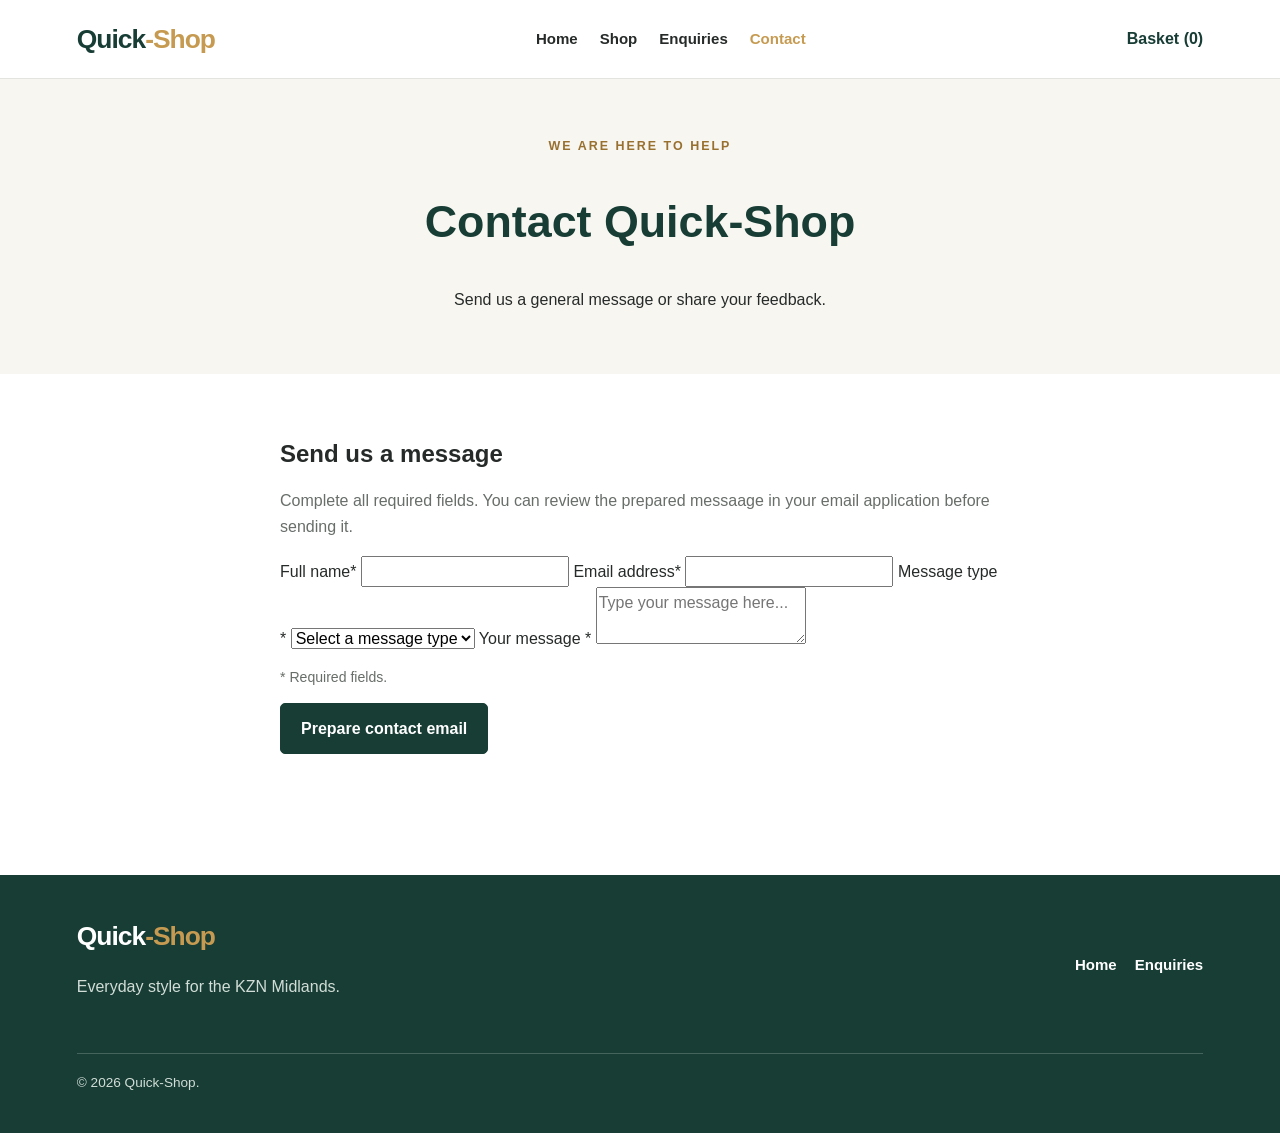
<file: contact.html>
<!DOCTYPE html>
<html lang="en">
<head>
    <meta charset="UTF-8">
    <meta name="viewport" content="width=device-width, initial-scale=1.0">

    <title>Contact Quick-Shop | Customer Support</title>
    <meta name="description" 
          content="Contact Quick-Shop with general questions, feedback and customer messages in the KwaZulu-Natal Midlands.">
    <meta name="robots" content="index, follow">
    
    <link rel="stylesheet" href="style.css">
    <script src="script.js" defer></script>
</head>
<body>
    <header class="site-header">
        <a class="logo" href="index.html">Quick<span>-Shop</span></a>

        <nav class="main-nav" aria-label="Main navigation">
            <a href="index.html">Home</a>
            <a href="index.html#products">Shop</a>
            <a href="enquiry.html">Enquiries</a>
            <a href="contact.html" aria-current="page">Contact</a>
        </nav>

        <a class="cart-link" href="index.html#products">Basket (<span id="cart-count">0</span>)</a>
    </header>

    <main>
        <section class="page-intro">
            <p class="eyebrow">WE ARE HERE TO HELP</p>
            <h1>Contact Quick-Shop</h1>
            <p>Send us a general message or share your feedback.</p>
        </section>

        <section class="form-container">
            <h2>Send us a message</h2>
            <p>
                Complete all required fields. You can review the prepared messaage in your email application before sending it.
            </p>

            <!-- This will be the general contact form with validation from JavaScript and HTML -->

            <form class="validation-form" data-form-type="contact">
                <label for="contact-name">Full name*</label>
                <input id="contact-name" name="Full name"

                       type="text" autocomplete="name"

                       minlength="2" maxlength="80" required>
                       
                       <label for="contact-email">Email address*</label>
                       <input id="contact-email" name="Email"
                              type="tel" autocomplete="tel"
                              pattern="[0-9 +()-]{7,20}"
                              title="Enter a valid phone number using digits, spaces or +()-">

                       <label for="message-type">Message type *</label>
                       <select id="message-type" name="Message type" required>
                        <option value="">Select a message type</option>
                        <option value="General question">General question</option>
                        <option value="Feedback">Feedback</option>
                        <option value="Customer support">Customer support</option>
                        <option value="Other">Other</option>

                       </select>
                       
                       <label for="contact-message">Your message *</label>
                       <textarea id="contact-message" name="message"
                                 minlength="10" maxlength="1500"
                                 placeholder="Type your message here..."
                                 required></textarea>

                       <p class="form-note">* Required fields.</p>
                       
                       <button class="button" type="submit">
                        Prepare contact email
                       </button>

                       <p class="form-message" role="status" aria-live="polite"></p>
            </form>
        </section>
    </main>

    <footer class="site-footer">
        <div>
            <a class="logo footer-logo" href="index.html">
                Quick<span>-Shop</span>
            </a>
            <p>
                Everyday style for the KZN Midlands.
            </p>
        </div>

        <div class="footer-links">
            <a href="index.html">Home</a>
            <a href="enquiry.html">Enquiries</a>
        </div>

        <p class="copyright">
            &copy; <span id="current-year">2026</span> Quick-Shop.
        </p>
    </footer>
</body>

</html>
</file>
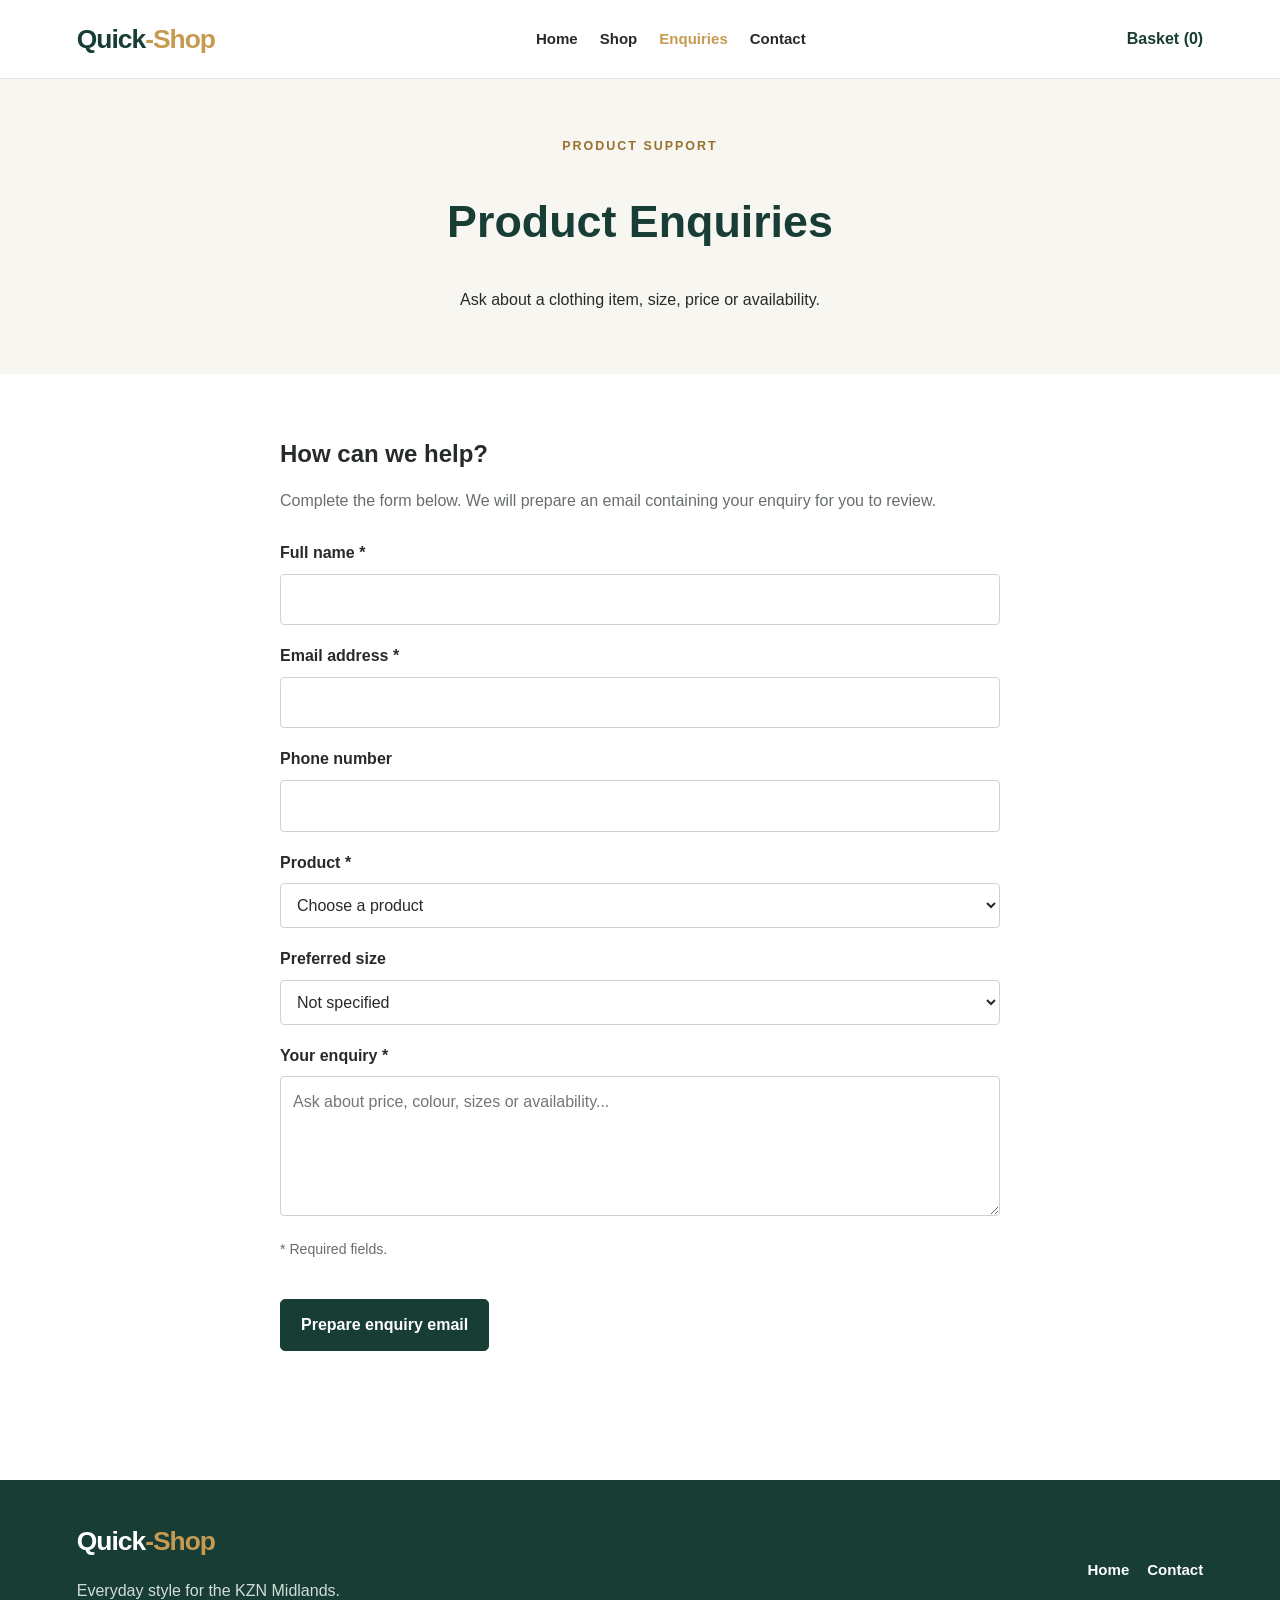
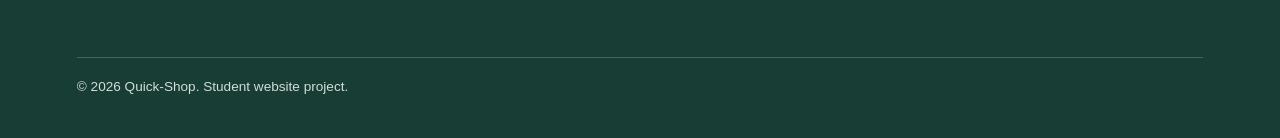
<file: enquiry.html>
<!DOCTYPE html>
<html lang="en-ZA">
<head>
    <meta charset="UTF-8">
    <meta name="viewport" content="width=device-width, initial-scale=1.0">

    <title>Product Enquiries | Quick-Shop</title>
    <meta name="description"
          content="Enquire about clothing, prices, sizes and availability at Quick-Shop in the Pietermaritzburg and KwaZulu-Natal Midlands area.">
    <meta name="robots" content="index, follow">

    <link rel="stylesheet" href="style.css">
    <script src="script.js" defer></script>
</head>
<body>
    <header class="site-header">
        <a class="logo" href="index.html">Quick<span>-Shop</span></a>

        <nav class="main-nav" aria-label="Main navigation">
            <a href="index.html">Home</a>
            <a href="index.html#products">Shop</a>
            <a href="enquiry.html" aria-current="page">Enquiries</a>
            <a href="contact.html">Contact</a>
        </nav>

        <a class="cart-link" href="index.html#products">
            Basket (<span id="cart-count">0</span>)
        </a>
    </header>

    <main>
        <section class="page-intro">
            <p class="eyebrow">PRODUCT SUPPORT</p>
            <h1>Product Enquiries</h1>
            <p>Ask about a clothing item, size, price or availability.</p>
        </section>

        <section class="form-container">
            <h2>How can we help?</h2>
            <p>
                Complete the form below. We will prepare an email
                containing your enquiry for you to review.
            </p>

            <!-- JavaScript validates this form before preparing an email -->
            <form class="validated-form" data-form-type="enquiry">
                <label for="enquiry-name">Full name *</label>
                <input id="enquiry-name" name="Full name"
                       type="text" autocomplete="name"
                       minlength="2" maxlength="80" required>

                <label for="enquiry-email">Email address *</label>
                <input id="enquiry-email" name="Email"
                       type="email" autocomplete="email" required>

                <label for="enquiry-phone">Phone number</label>
                <input id="enquiry-phone" name="Phone"
                       type="tel" autocomplete="tel"
                       pattern="[0-9 +()-]{7,20}"
                       title="Enter a valid phone number using digits, spaces or +()-">

                <label for="enquiry-product">Product *</label>
                <select id="enquiry-product" name="Product" required>
                    <option value="">Choose a product</option>
                    <option value="1">Classic White T-Shirt</option>
                    <option value="2">Blue Denim Jeans</option>
                    <option value="3">Everyday Summer Dress</option>
                    <option value="4">Casual Jacket</option>
                    <option value="5">Basic Black Top</option>
                    <option value="6">Casual Chino Trousers</option>
                </select>

                <label for="enquiry-size">Preferred size</label>
                <select id="enquiry-size" name="Preferred size">
                    <option value="Not specified">Not specified</option>
                    <option value="XS">XS</option>
                    <option value="S">S</option>
                    <option value="M">M</option>
                    <option value="L">L</option>
                    <option value="XL">XL</option>
                    <option value="Other">Other</option>
                </select>

                <label for="enquiry-message">Your enquiry *</label>
                <textarea id="enquiry-message" name="message"
                          minlength="10" maxlength="1000"
                          placeholder="Ask about price, colour, sizes or availability..."
                          required></textarea>

                <p class="form-note">* Required fields.</p>

                <button class="button" type="submit">
                    Prepare enquiry email
                </button>

                <p class="form-message" role="status"
                   aria-live="polite"></p>
            </form>
        </section>
    </main>

    <footer class="site-footer">
        <div>
            <a class="logo footer-logo" href="index.html">
                Quick<span>-Shop</span>
            </a>
            <p>Everyday style for the KZN Midlands.</p>
        </div>

        <div class="footer-links">
            <a href="index.html">Home</a>
            <a href="contact.html">Contact</a>
        </div>

        <p class="copyright">
            &copy; <span id="current-year">2026</span> Quick-Shop.
            Student website project.
        </p>
    </footer>
</body>
</html>
</file>
<file: style.css>
/* 1. Reset and shared design variables */
:root {
    --green: #173d35;
    --green-light: #e9f0ec;
    --cream: #f8f6f1;
    --white: #ffffff;
    --gold: #c69b51;
    --text: #262b29;
    --muted: #686e69;
    --border: #e3e4df;
    --shadow: 0 8px 24px rgba(20, 40, 32, 0.08);
}

* {
    box-sizing: border-box;
}

html {
    scroll-behavior: smooth;
    scroll-padding-top: 100px;
}

body {
    margin: 0;
    font-family: Arial, Helvetica, sans-serif;
    font-size: 16px;
    line-height: 1.6;
    color: var(--text);
    background: var(--white);
}

img {
    display: block;
    max-width: 100%;
}

a {
    color: var(--green);
}

button,
input,
select,
textarea {
    font: inherit;
}

button,
select {
    cursor: pointer;
}

button:focus-visible,
a:focus-visible,
input:focus-visible,
select:focus-visible,
textarea:focus-visible,
summary:focus-visible {
    outline: 3px solid var(--gold);
    outline-offset: 3px;
}

/* 2. Header and navigation */
.site-header {
    position: sticky;
    top: 0;
    z-index: 10;
    display: flex;
    align-items: center;
    justify-content: space-between;
    gap: 24px;
    padding: 18px 6%;
    background: var(--white);
    border-bottom: 1px solid var(--border);
}

.logo {
    color: var(--green);
    font-size: 1.65rem;
    font-weight: 800;
    letter-spacing: -1px;
    text-decoration: none;
    white-space: nowrap;
}

.logo span {
    color: var(--gold);
}

.main-nav {
    display: flex;
    flex-wrap: wrap;
    justify-content: center;
    gap: 22px;
}

.main-nav a,
.footer-links a {
    color: var(--text);
    font-size: 0.94rem;
    font-weight: 600;
    text-decoration: none;
}

.main-nav a:hover,
.main-nav a[aria-current="page"],
.footer-links a:hover {
    color: var(--gold);
}

.cart-link {
    color: var(--green);
    font-weight: 700;
    text-decoration: none;
    white-space: nowrap;
}

/* 3. Buttons */
.button {
    display: inline-block;
    padding: 12px 20px;
    color: var(--white);
    background: var(--green);
    border: 1px solid var(--green);
    border-radius: 5px;
    font-weight: 700;
    text-align: center;
    text-decoration: none;
    transition: background 0.2s ease, transform 0.2s ease;
}

.button:hover {
    background: #24584b;
    transform: translateY(-2px);
}

.button:active {
    transform: translateY(0);
}

.button-secondary {
    color: var(--green);
    background: var(--white);
}

/* 4. Hero section */
.hero {
    display: grid;
    grid-template-columns: 1fr 1fr;
    align-items: center;
    gap: 44px;
    padding: 58px 6%;
    background: var(--cream);
}

.hero-content {
    max-width: 560px;
}

.eyebrow {
    color: #98702f;
    font-size: 0.78rem;
    font-weight: 800;
    letter-spacing: 2px;
    text-transform: uppercase;
}

h1,
h2,
h3 {
    line-height: 1.25;
}

.hero h1 {
    margin: 12px 0;
    color: var(--green);
    font-size: clamp(2.2rem, 4.5vw, 3.6rem);
    letter-spacing: -1.5px;
}

.hero-content > p:not(.eyebrow) {
    max-width: 490px;
    margin-bottom: 28px;
    color: var(--muted);
}

.hero-image img {
    width: 100%;
    height: 390px;
    object-fit: cover;
    border-radius: 8px;
}

/* 5. Shared section spacing */
.section-wrap {
    width: min(1180px, 88%);
    margin: 0 auto;
    padding: 65px 0;
}

.section-heading {
    margin-bottom: 28px;
    text-align: center;
}

.section-heading h2 {
    margin: 6px 0 10px;
    color: var(--green);
    font-size: clamp(1.7rem, 3vw, 2.3rem);
}

.section-heading > p:last-child {
    color: var(--muted);
}

/* 6. Benefits row */
.benefits {
    display: grid;
    grid-template-columns: repeat(3, 1fr);
    gap: 20px;
    padding-top: 36px;
    padding-bottom: 36px;
}

.benefits article {
    padding: 22px;
    background: var(--green-light);
    border-radius: 6px;
}

.benefits h2 {
    margin-top: 0;
    color: var(--green);
    font-size: 1.1rem;
}

.benefits p {
    margin-bottom: 0;
    color: var(--muted);
}

/* 7. Product search and filtering */
.shop-controls {
    display: grid;
    grid-template-columns: 1fr 1fr 1fr;
    gap: 8px 16px;
    align-items: center;
    margin-bottom: 30px;
    padding: 20px;
    background: var(--cream);
    border-radius: 6px;
}

.shop-controls label {
    font-size: 0.9rem;
    font-weight: 700;
}

.shop-controls input,
.shop-controls select {
    width: 100%;
    min-width: 0;
    padding: 11px;
    background: var(--white);
    border: 1px solid #cfd4ce;
    border-radius: 4px;
}

/* 8. Responsive product cards */
.product-grid {
    display: grid;
    grid-template-columns: repeat(3, minmax(0, 1fr));
    gap: 24px;
}

.product-card {
    overflow: hidden;
    background: var(--white);
    border: 1px solid var(--border);
    border-radius: 7px;
    transition: transform 0.2s ease, box-shadow 0.2s ease;
}

.product-card:hover {
    transform: translateY(-4px);
    box-shadow: var(--shadow);
}

.product-image-button {
    display: block;
    width: 100%;
    padding: 0;
    background: var(--cream);
    border: 0;
}

.product-image-button img {
    width: 100%;
    height: 280px;
    object-fit: cover;
}

.product-details {
    padding: 18px;
}

.product-category {
    color: #98702f;
    font-size: 0.75rem;
    font-weight: 800;
    text-transform: uppercase;
}

.product-details h3 {
    margin: 8px 0;
    color: var(--green);
    font-size: 1.15rem;
}

.product-description {
    color: var(--muted);
    font-size: 0.92rem;
}

.product-price {
    color: var(--green);
    font-size: 1.2rem;
    font-weight: 800;
}

.product-actions {
    display: flex;
    flex-wrap: wrap;
    align-items: center;
    gap: 12px;
}

.product-actions .button {
    padding: 10px 12px;
    font-size: 0.88rem;
}

.text-link {
    display: inline-block;
    margin-top: 12px;
    font-weight: 700;
    text-decoration: underline;
    text-underline-offset: 4px;
}

.text-link:hover {
    color: #98702f;
}

.notice {
    margin-top: 22px;
    color: var(--muted);
    font-size: 0.85rem;
}

/* 9. Gallery and image lightbox */
.gallery-section {
    background: var(--cream);
    width: 100%;
    padding-right: 6%;
    padding-left: 6%;
}

.gallery-grid {
    display: grid;
    grid-template-columns: repeat(3, 1fr);
    gap: 20px;
    max-width: 1180px;
    margin: 0 auto;
}

.gallery-item {
    overflow: hidden;
    padding: 0;
    background: var(--white);
    border: 1px solid var(--border);
    border-radius: 6px;
    text-align: left;
}

.gallery-item img {
    width: 100%;
    height: 250px;
    object-fit: cover;
    transition: transform 0.25s ease;
}

.gallery-item:hover img {
    transform: scale(1.04);
}

.gallery-item span {
    display: block;
    padding: 13px;
    font-weight: 700;
}

.lightbox {
    width: min(90%, 800px);
    max-width: 800px;
    padding: 22px;
    border: 0;
    border-radius: 8px;
    box-shadow: var(--shadow);
}

.lightbox::backdrop {
    background: rgba(0, 0, 0, 0.75);
}

.lightbox img {
    width: 100%;
    max-height: 70vh;
    object-fit: contain;
}

.lightbox-close {
    display: block;
    margin: 0 0 12px auto;
    padding: 4px 12px;
    color: var(--green);
    background: var(--cream);
    border: 1px solid var(--border);
    border-radius: 4px;
    font-size: 1.5rem;
}

/* 10. FAQ accordion */
.faq-section {
    max-width: 850px;
}

.faq-item {
    margin-bottom: 12px;
    padding: 18px;
    border: 1px solid var(--border);
    border-radius: 5px;
}

.faq-item summary {
    color: var(--green);
    font-weight: 700;
    cursor: pointer;
}

.faq-item p {
    margin-bottom: 0;
    color: var(--muted);
}

/* 11. Location map */
.map-container {
    overflow: hidden;
    border: 1px solid var(--border);
    border-radius: 8px;
    box-shadow: var(--shadow);
}

.map-container iframe {
    display: block;
    width: 100%;
    height: 380px;
    border: 0;
}

/* 12. Contact and enquiry forms */
.page-intro {
    padding: 45px 6%;
    background: var(--cream);
    text-align: center;
}

.page-intro h1 {
    color: var(--green);
    font-size: clamp(2rem, 4vw, 2.8rem);
}

.form-container {
    width: min(720px, 90%);
    margin: 0 auto;
    padding: 45px 0 65px;
}

.form-container > p {
    color: var(--muted);
}

.validated-form {
    display: grid;
    gap: 8px;
}

.validated-form label {
    margin-top: 10px;
    font-weight: 700;
}

.validated-form input,
.validated-form select,
.validated-form textarea {
    width: 100%;
    padding: 12px;
    color: var(--text);
    background: var(--white);
    border: 1px solid #cfd4ce;
    border-radius: 4px;
}

.validated-form textarea {
    min-height: 140px;
    resize: vertical;
}

.validated-form .button {
    justify-self: start;
    margin-top: 16px;
}

.form-message {
    min-height: 24px;
    color: #9b3434;
    font-weight: 600;
}

.success-message {
    color: #17613d;
}

.form-note {
    color: var(--muted);
    font-size: 0.88rem;
}

/* 13. Footer */
.site-footer {
    display: grid;
    grid-template-columns: 1fr 1fr;
    gap: 24px;
    padding: 40px 6%;
    color: #e8eee9;
    background: #173d35;
}

.site-footer p {
    color: #d1ddd6;
}

.footer-logo,
.footer-links a {
    color: var(--white);
}

.footer-links {
    display: flex;
    flex-wrap: wrap;
    align-items: center;
    justify-content: flex-end;
    gap: 18px;
}

.copyright {
    grid-column: 1 / -1;
    margin-bottom: 0;
    padding-top: 18px;
    border-top: 1px solid #45645b;
    font-size: 0.85rem;
}

/* 14. Tablet breakpoint */
@media (max-width: 900px) {
    .site-header {
        flex-wrap: wrap;
    }

    .main-nav {
        order: 3;
        width: 100%;
    }

    .hero {
        gap: 24px;
    }

    .hero-image img {
        height: 320px;
    }

    .product-grid {
        grid-template-columns: repeat(2, minmax(0, 1fr));
    }

    .shop-controls {
        grid-template-columns: 1fr 1fr;
    }

    .gallery-item img {
        height: 210px;
    }
}

/* 15. Mobile breakpoint */
@media (max-width: 600px) {
    .site-header {
        padding: 14px 5%;
        gap: 12px;
    }

    .logo {
        font-size: 1.4rem;
    }

    .main-nav {
        justify-content: flex-start;
        gap: 10px 16px;
    }

    .main-nav a {
        font-size: 0.86rem;
    }

    .hero {
        grid-template-columns: 1fr;
        padding: 38px 5%;
    }

    .hero-image img {
        height: 280px;
    }

    .section-wrap {
        width: 90%;
        padding: 44px 0;
    }

    .benefits,
    .product-grid,
    .gallery-grid {
        grid-template-columns: 1fr;
    }

    .shop-controls {
        grid-template-columns: 1fr;
        padding: 16px;
    }

    .product-image-button img {
        height: 300px;
    }

    .gallery-section {
        width: 100%;
        padding-right: 5%;
        padding-left: 5%;
    }

    .gallery-item img {
        height: 260px;
    }

    .map-container iframe {
        height: 300px;
    }

    .site-footer {
        grid-template-columns: 1fr;
        padding: 32px 5%;
    }

    .footer-links {
        justify-content: flex-start;
    }

    .copyright {
        grid-column: auto;
    }
}

/* 16. Respect visitors who prefer reduced animation */
@media (prefers-reduced-motion: reduce) {
    html {
        scroll-behavior: auto;
    }

    *,
    *::before,
    *::after {
        animation-duration: 0.01ms !important;
        transition-duration: 0.01ms !important;
    }
}
</file>
